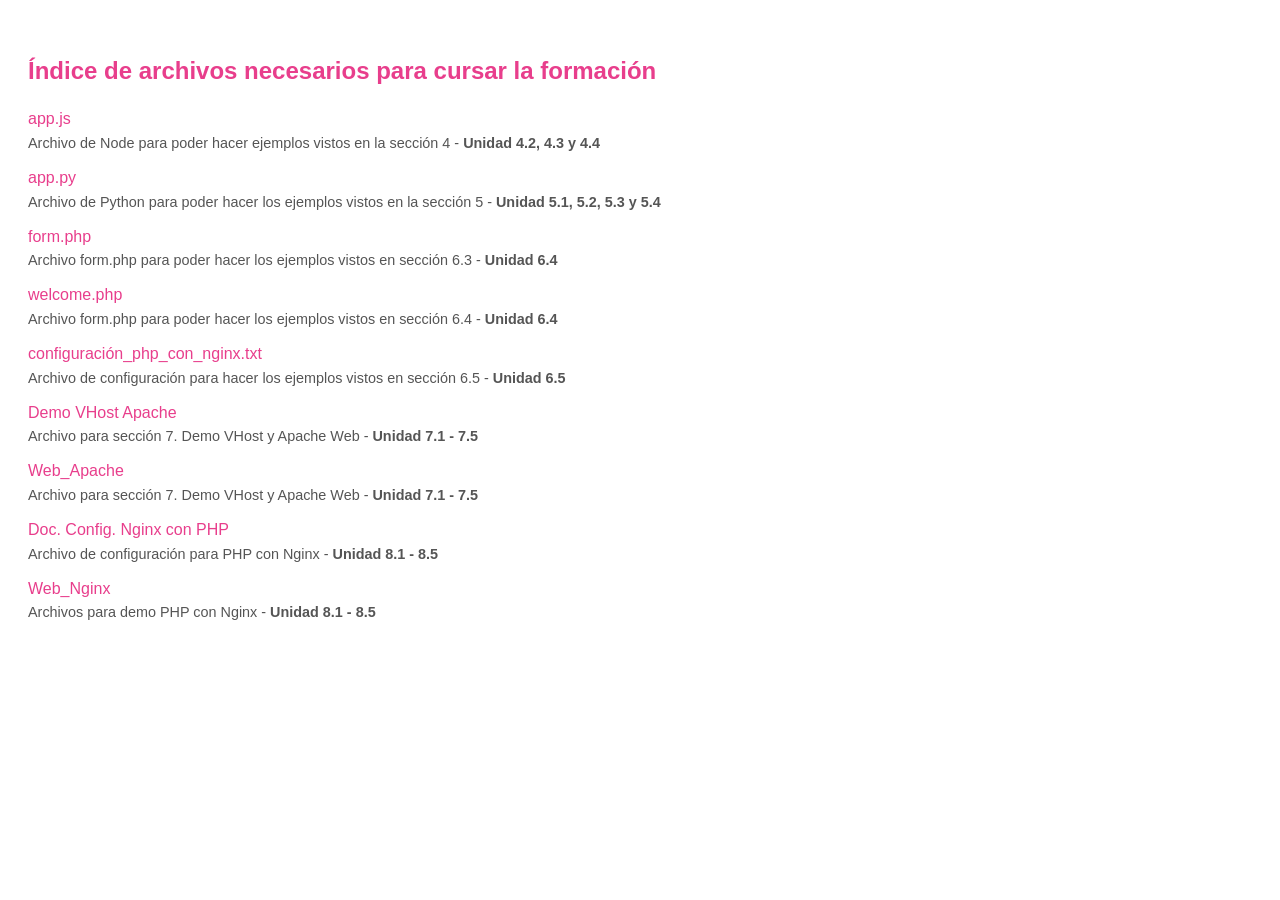
<file: index.html>
<!DOCTYPE html>
<html lang="es">
<head>
    <meta charset="UTF-8">
    <meta name="viewport" content="width=device-width, initial-scale=1.0">
    <title>Índice de Archivos</title>
    <style>
        body {
            font-family: Arial, sans-serif;
            line-height: 1.6;
            color: #333;
            padding: 20px;
        }
        .section-title {
            color: #e83e8c;
            font-size: 1.5em;
            margin-top: 1em;
        }
        .link {
            color: #e83e8c;
            text-decoration: none;
        }
        .link:hover {
            text-decoration: underline;
        }
        ul {
            list-style-type: none;
            padding: 0;
        }
        li {
            margin: 10px 0;
        }
        .description {
            font-size: 0.9em;
            color: #555;
        }
    </style>
</head>
<body>
    <h1 class="section-title">Índice de archivos necesarios para cursar la formación</h1>
    <ul>
        <li>
            <a href="https://github.com/OpenWebinarsNet/Servidores-Web--Nginx-y-Apache/blob/main/Secci%C3%B3n%204%20%20-%20Montando%20stacks%20con%20NodeJS/app.js" target="_blank" class="link">app.js</a>
            <div class="description">Archivo de Node para poder hacer ejemplos vistos en la sección 4 - <strong>Unidad 4.2, 4.3 y 4.4</strong></div>
        </li>
        <li>
            <a href="https://github.com/OpenWebinarsNet/Servidores-Web--Nginx-y-Apache/blob/main/Secci%C3%B3n%205%20-%20Montando%20stacks%20con%20Python/app.py" target="_blank" class="link">app.py</a>
            <div class="description">Archivo de Python para poder hacer los ejemplos vistos en la sección 5 - <strong>Unidad 5.1, 5.2, 5.3 y 5.4</strong></div>
        </li>
        <li>
            <a href="https://github.com/OpenWebinarsNet/Servidores-Web--Nginx-y-Apache/blob/main/Secci%C3%B3n%206%20-%20Montando%20stacks%20con%20PHP/form.php" target="_blank" class="link">form.php</a>
            <div class="description">Archivo form.php para poder hacer los ejemplos vistos en sección 6.3 - <strong>Unidad 6.4</strong></div>
        </li>
        <li>
            <a href="https://github.com/OpenWebinarsNet/Servidores-Web--Nginx-y-Apache/blob/main/Secci%C3%B3n%206%20-%20Montando%20stacks%20con%20PHP/welcome.php" target="_blank" class="link">welcome.php</a>
            <div class="description">Archivo form.php para poder hacer los ejemplos vistos en sección 6.4 - <strong>Unidad 6.4</strong></div>
        </li>
        <li>
            <a href="https://github.com/OpenWebinarsNet/Servidores-Web--Nginx-y-Apache/blob/main/Secci%C3%B3n%206%20-%20Montando%20stacks%20con%20PHP/configuraci%C3%B3n%20nginx%20con%20php.txt" target="_blank" class="link">configuración_php_con_nginx.txt</a>
            <div class="description">Archivo de configuración para hacer los ejemplos vistos en sección 6.5 - <strong>Unidad 6.5</strong></div>
        </li>
        <li>
            <a href="https://github.com/OpenWebinarsNet/Servidores-Web--Nginx-y-Apache/tree/main/Secci%C3%B3n%207%20-%20Entorno%20de%20producci%C3%B3n%20en%20Apache%20Server/VHost_Apache" target="_blank" class="link">Demo VHost Apache</a>
            <div class="description">Archivo para sección 7. Demo VHost y Apache Web - <strong>Unidad 7.1 - 7.5</strong></div>
        </li>
        <li>
            <a href="https://github.com/OpenWebinarsNet/Servidores-Web--Nginx-y-Apache/tree/main/Secci%C3%B3n%207%20-%20Entorno%20de%20producci%C3%B3n%20en%20Apache%20Server/Web_Apache" target="_blank" class="link">Web_Apache</a>
            <div class="description">Archivo para sección 7. Demo VHost y Apache Web - <strong>Unidad 7.1 - 7.5</strong></div>
        </li>
        <li>
            <a href="https://github.com/OpenWebinarsNet/Servidores-Web--Nginx-y-Apache/blob/main/Secci%C3%B3n%208%20-%20Entorno%20de%20producci%C3%B3n%20en%20Nginx%20Server/configuraci%C3%B3n%20nginx%20con%20php.txt" target="_blank" class="link">Doc. Config. Nginx con PHP</a>
            <div class="description">Archivo de configuración para PHP con Nginx - <strong>Unidad 8.1 - 8.5</strong></div>
        </li>
        <li>
            <a href="https://github.com/OpenWebinarsNet/Servidores-Web--Nginx-y-Apache/tree/main/Secci%C3%B3n%208%20-%20Entorno%20de%20producci%C3%B3n%20en%20Nginx%20Server/Web_Nginx" target="_blank" class="link">Web_Nginx</a>
            <div class="description">Archivos para demo PHP con Nginx - <strong>Unidad 8.1 - 8.5</strong></div>
        </li>
    </ul>
</body>
</html>
</file>
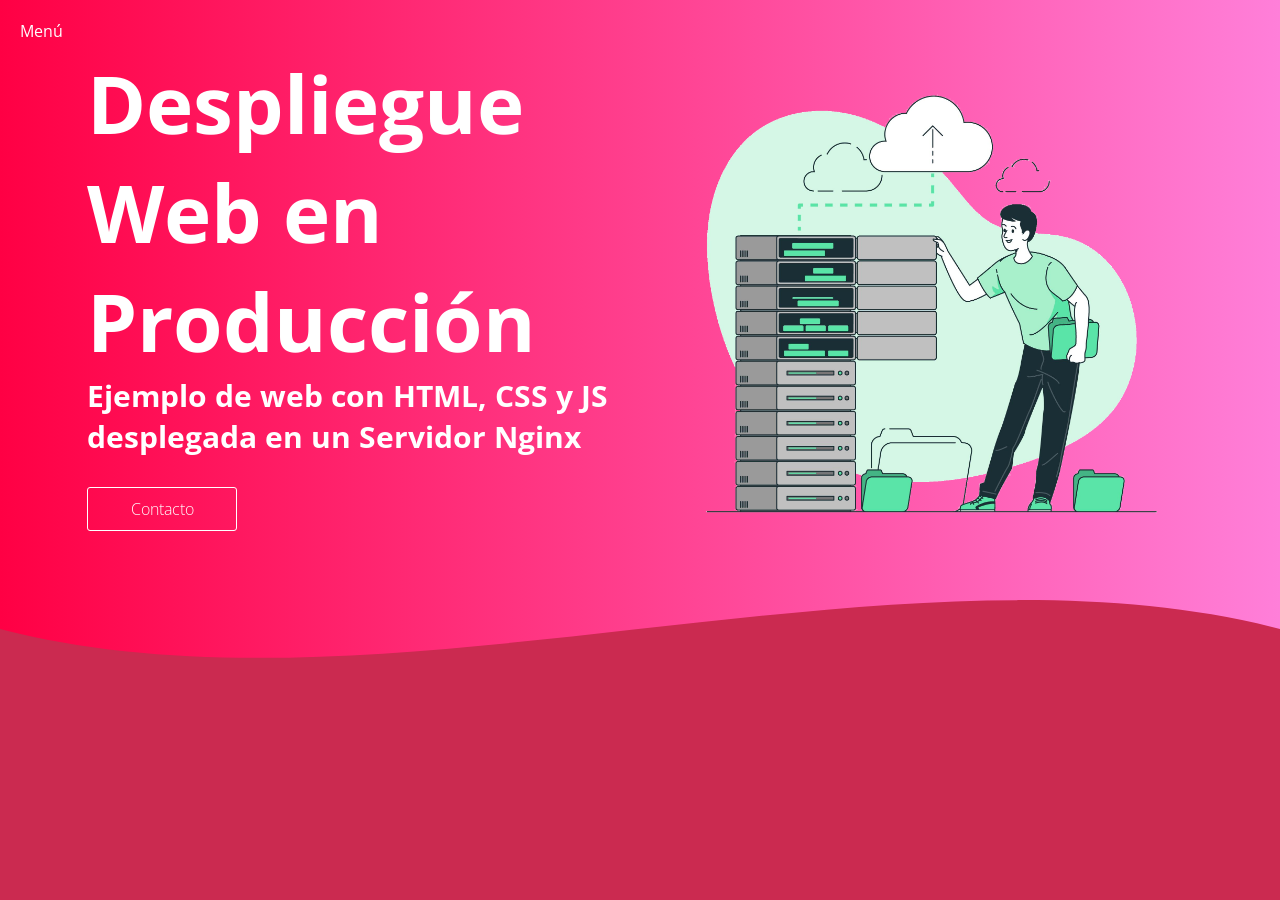
<file: Sección 8 - Entorno de producción en Nginx Server/Web_Nginx/index.html>
<!DOCTYPE html>
<html lang="es">

<head>
    <meta charset="UTF-8">
    <meta name="viewport" content="width=device-width, initial-scale=1.0">
    <meta http-equiv="X-UA-Compatible" content="ie=edge">
    <title>Landing Page</title>
    <link rel="stylesheet" href="css/style.css">
    <link href="https://fonts.googleapis.com/css?family=Open+Sans:300,400,700,800&display=swap" rel="stylesheet">
</head>

<body>
    <header>
        <div class="container">
            <nav>
                <a href="#" id="icono" class="icono">Menú</a>
                <div class="enlaces uno" id="enlaces">
                    <a href="">Inicio</a>
                    <a href="">Acerca de</a>
                    <a href="">Contacto</a>
                </div>
            </nav>
            <div class="textos">
                <h1>Despliegue Web en Producción</h1>
                <h2>Ejemplo de web con HTML, CSS y JS desplegada en un Servidor Nginx</h2>
                <a href="#">Contacto</a>
            </div>
            <img src="img/vector.png" alt="">
        </div>
    </header>
    <div class="wave">
        <div style="height: 150px; overflow: hidden;"><svg viewBox="0 0 500 150" preserveAspectRatio="none" style="height: 100%; width: 100%;"><path d="M0.00,49.98 C150.00,150.00 349.20,-50.00 500.00,49.98 L500.00,150.00 L0.00,150.00 Z" style="stroke: none; fill: #cb2a50;"></path></svg></div>
    </div>
    <script src="js/script.js"></script>
</body>

</html>
</file>
<file: Sección 8 - Entorno de producción en Nginx Server/Web_Nginx/css/style.css>
* {
    margin: 0;
    padding: 0;
    box-sizing: border-box;
}

body {
    font-family: 'Open Sans', sans-serif;
    background-color: #cb2a50;;
}

nav {
    position: fixed;
    top: 20px;
    left: 20px;
    display: flex;
    justify-content: flex-start;
}

nav a {
    color: #fff;
    text-decoration: none;
}

.icono {
    display: block;
    /*Funciona como las capas de Photoshop, para poner elementos sin que se solapen*/
    z-index: 100000000;
    animation: moverIzquierda 1s ease-in;
}

header {
    background: rgb(255, 127, 217);
    /* Respaldo para navegadores antiguos, para que se pueda abrir */
    background: -webkit-linear-gradient(to right, rgb(255, 0, 68), rgb(255, 127, 217));
    /* Chrome 10-25, Safari 5.1-6 */
    background: linear-gradient(to right, rgb(255, 0, 68), rgb(255, 127, 217));
    /* W3C, IE 10+/ Edge, Firefox 16+, Chrome 26+, Opera 12+, Safari 7+ */
    height: auto;
    padding: 48px;
    width: 100%;
}

.container {
    width: 95%;
    max-width: 1200px;
    display: flex;
    align-items: center;
    justify-content: space-around;
    margin: auto;
}

img {
    display: block;
    height: 450px;
    object-fit: cover;
    animation: arriba 1s ease-in;
}

.textos {
    width: 50%;
    color: #fff;
}

.textos h1 {
    font-size: 80px;
    animation: moverDerecha 1s ease-in;
}

.textos h2 {
    font-size: 30px;
    animation: moverIzquierda 1s ease-in;
}

.textos a {
    display: inline-block;
    color: #fff;
    font-weight: 300;
    text-decoration: none;
    margin-top: 30px;
    border: 1px solid #fff;
    width: 150px;
    border-radius: 3px;
    text-align: center;
    padding: 10px 0;
    animation: arriba 1s ease-in;
}

.wave {
    height: 100px;
    width: 100%;
    background: aquamarine;
    /* fallback for old browsers */
    background: -webkit-linear-gradient(to right, rgb(255, 0, 68), rgb(255, 127, 217));
    /* Chrome 10-25, Safari 5.1-6 */
    background: linear-gradient(to right, rgb(255, 0, 68), rgb(255, 127, 217));
    /* W3C, IE 10+/ Edge, Firefox 16+, Chrome 26+, Opera 12+, Safari 7+ */
}

.enlaces {
    position: fixed;
    display: flex;
    top: 0;
    background: #000;
    justify-content: space-around;
    align-items: center;
    height: 100vh;
    right: 0;
    flex-direction: column;
    width: 100%;
    transition: all 1s ease;
    background: #fbdb65;
    /* fallback for old browsers */
    background: -webkit-linear-gradient(to right, #fb7, #fbdb65);
    /* Chrome 10-25, Safari 5.1-6 */
    background: linear-gradient(to right, #fb7, #fbdb65);
    /* W3C, IE 10+/ Edge, Firefox 16+, Chrome 26+, Opera 12+, Safari 7+ */
}

.uno {
    -webkit-clip-path: circle(0% at 0 0);
    clip-path: circle(0% at 0 0);
}

.dos {
    -webkit-clip-path: circle(150% at 0 0);
    clip-path: circle(150% at 0 0);
}

@keyframes moverIzquierda {
    0% {
        opacity: 0;
        transform: translateX(-100px);
    }
    100% {
        opacity: 1;
        transform: translate(0);
    }
}

@keyframes moverDerecha {
    0% {
        opacity: 0;
        transform: translateX(100px);
    }
    100% {
        opacity: 1;
        transform: translate(0);
    }
}

@keyframes arriba {
    0% {
        opacity: 0;
        transform: translateY(100px);
    }
    100% {
        opacity: 1;
        transform: translate(0);
    }
}

@media screen and (max-width:1000px) {
    img {
        height: 400px;
    }
}

@media screen and (max-width:800px) {
    img {
        height: 370px;
    }
    .textos h1 {
        font-size: 70px;
    }
    .textos h2 {
        font-size: 25px;
    }
}

@media screen and (max-width:700px) {
    img {
        height: 250px;
    }
    .textos h1 {
        font-size: 40px;
    }
    .textos h2 {
        font-size: 15px;
    }
}

@media screen and (max-width:450px) {
    .container {
        width: 100%;
        flex-wrap: wrap-reverse;
        justify-content: center;
    }
    .textos {
        width: 100%;
        text-align: center;
    }
    .textos h1 {
        font-size: 60px;
    }
}

@media screen and (max-width:340px) {
    img {
        height: 160px;
    }
    .textos h1 {
        font-size: 35px;
    }
    .textos a {
        width: 120px;
    }
    .textos h2 {
        font-size: 15px;
    }
}
</file>
